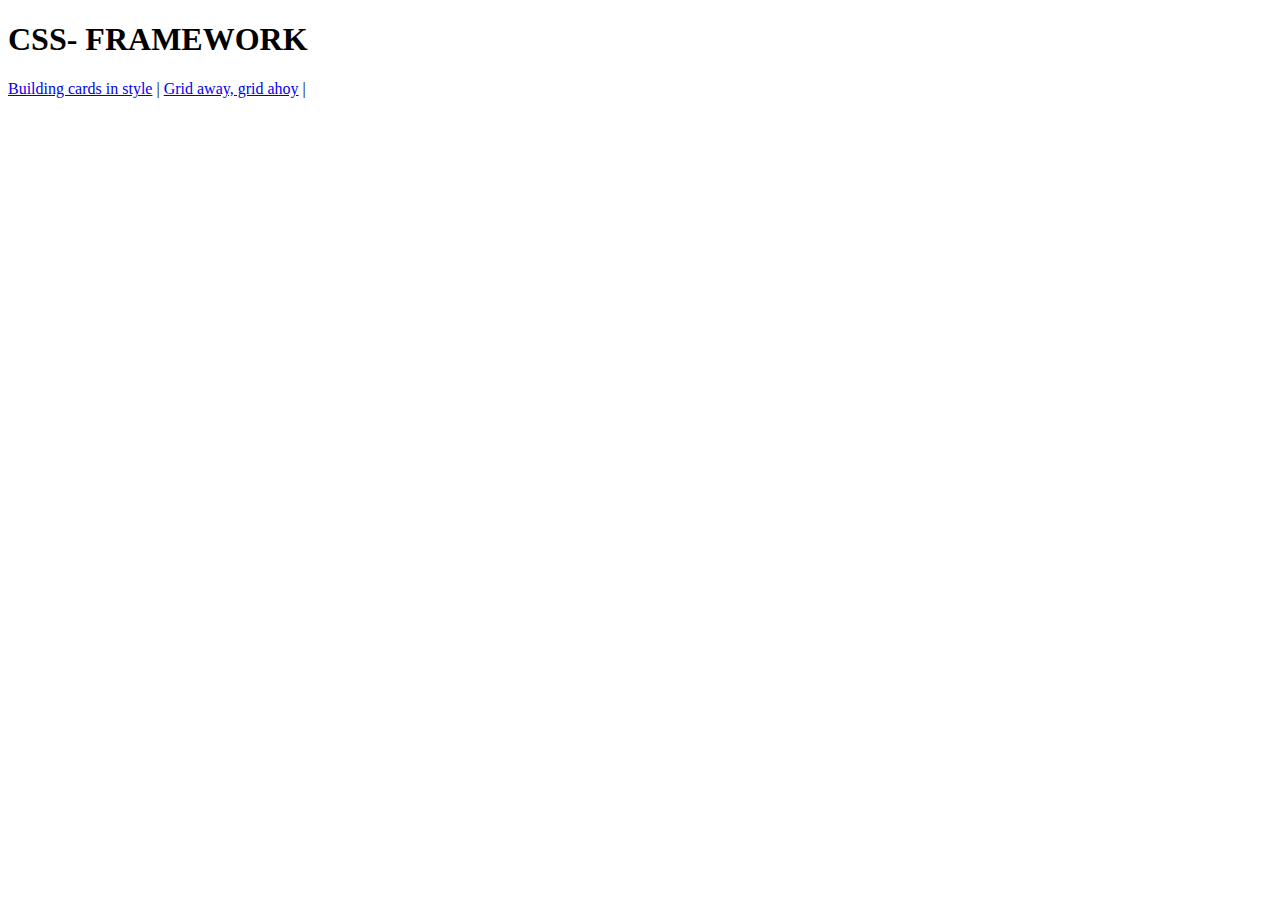
<file: index.html>
<!DOCTYPE html>
<html lang="en">
    <head>
        <title>Tutorial Link di HTML</title>
    </head>
    <body>
      <h1>CSS- FRAMEWORK</h1>
        <p>
          <a href="framework.html" >Building cards in style</a> |
          <a href="new.html" >Grid away, grid ahoy</a> |

        </p>
    </body>
</html>
</file>
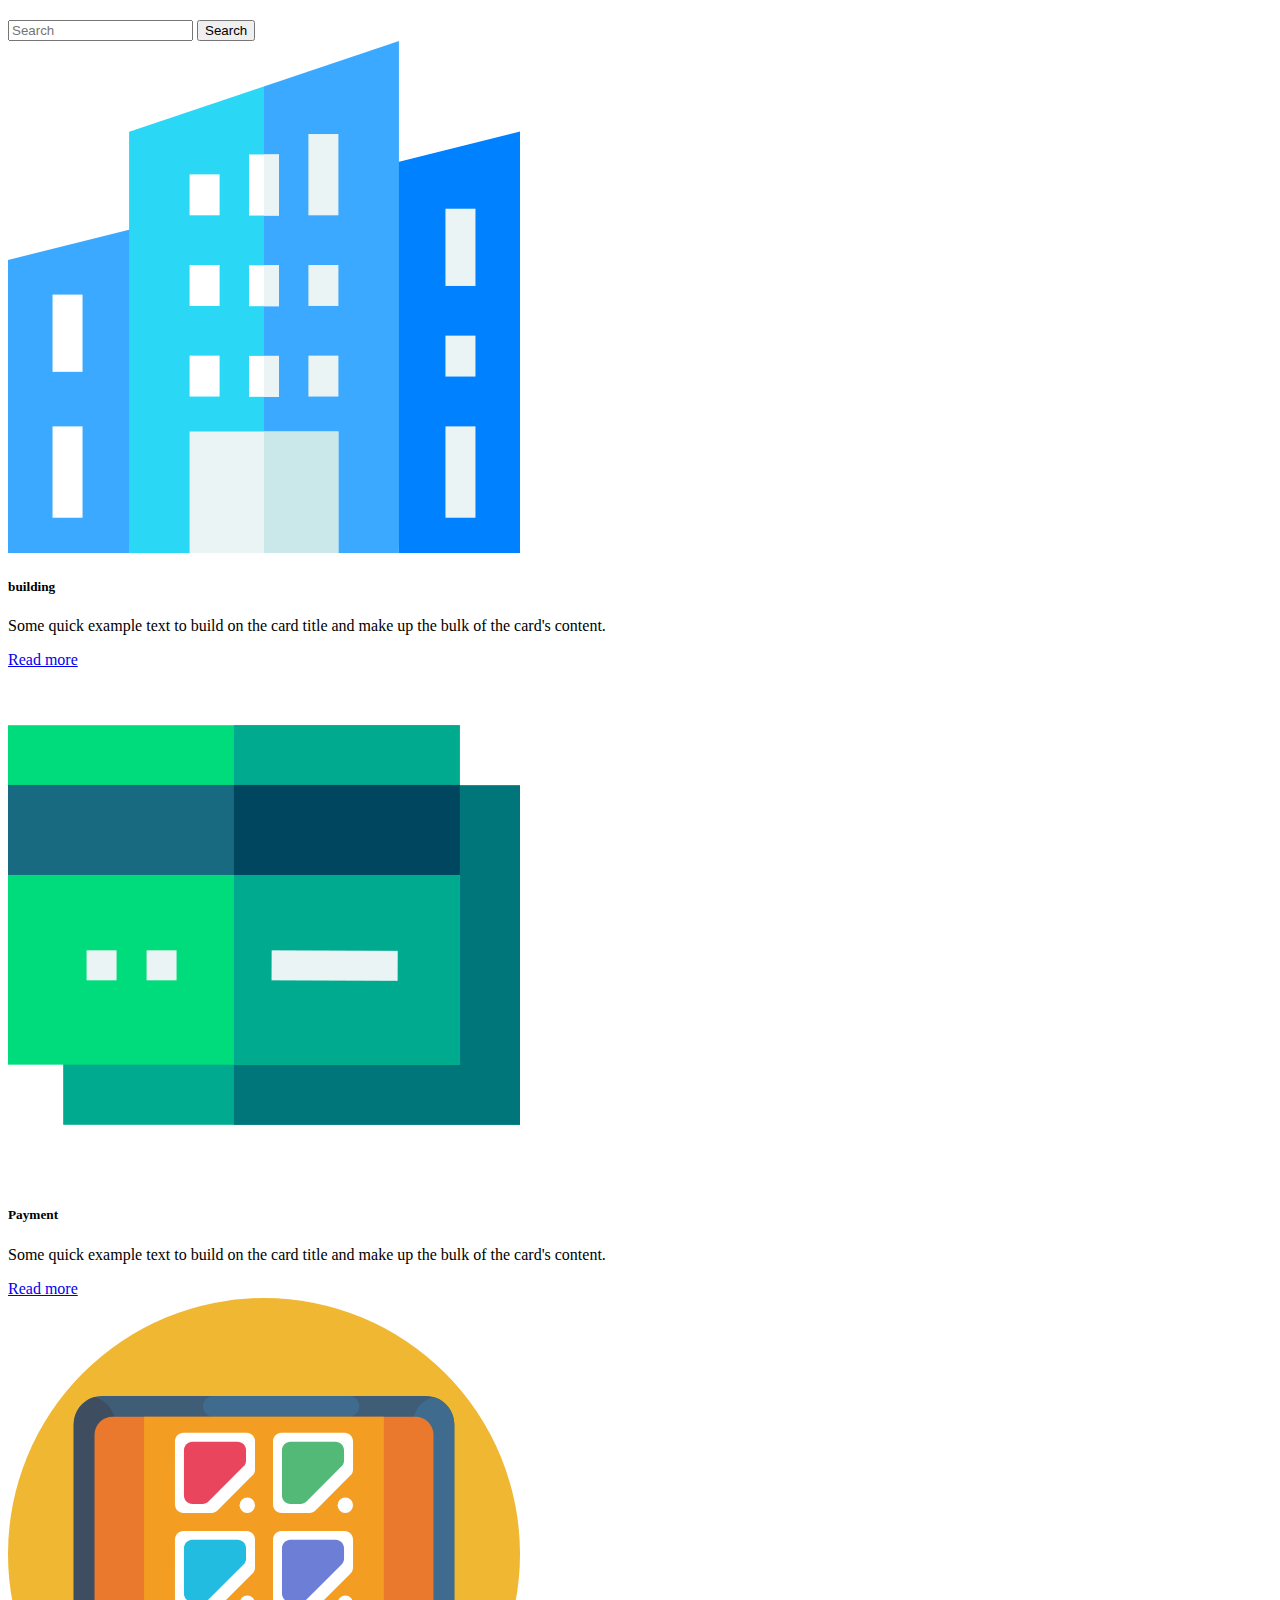
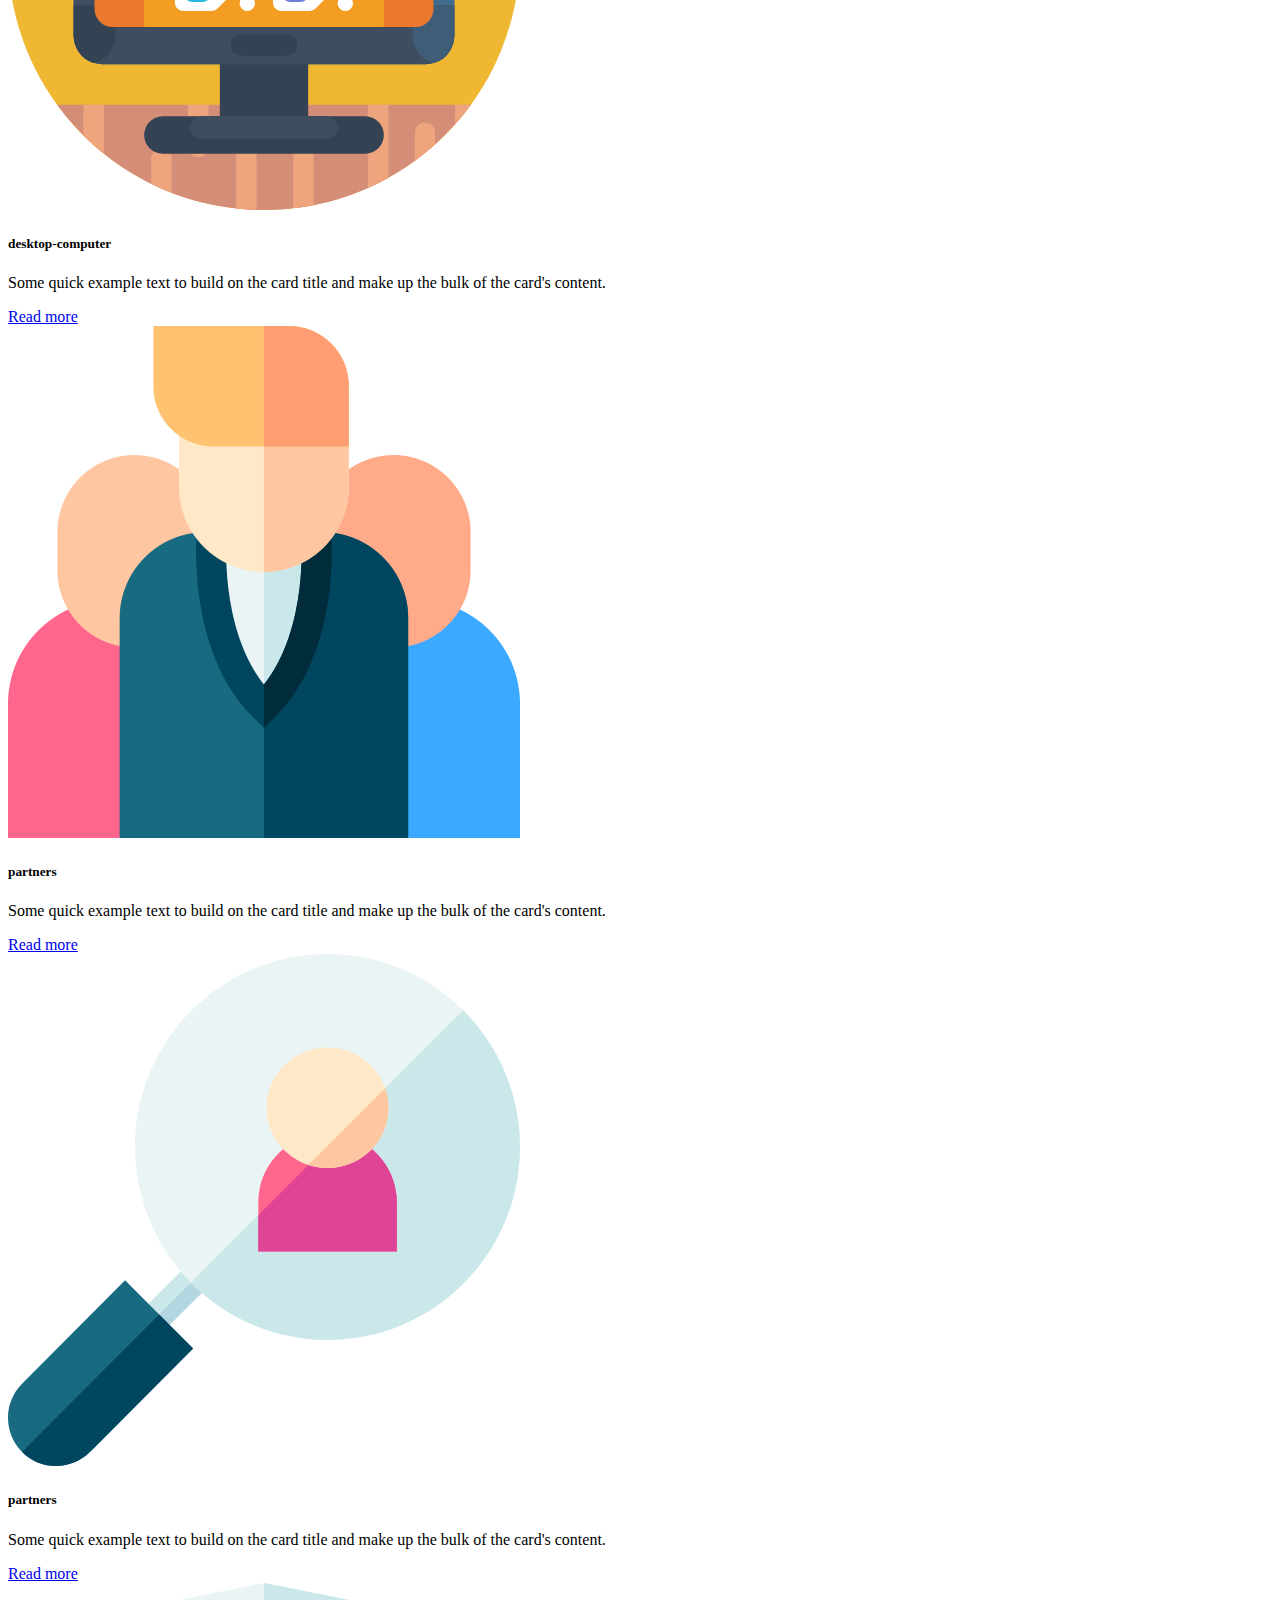
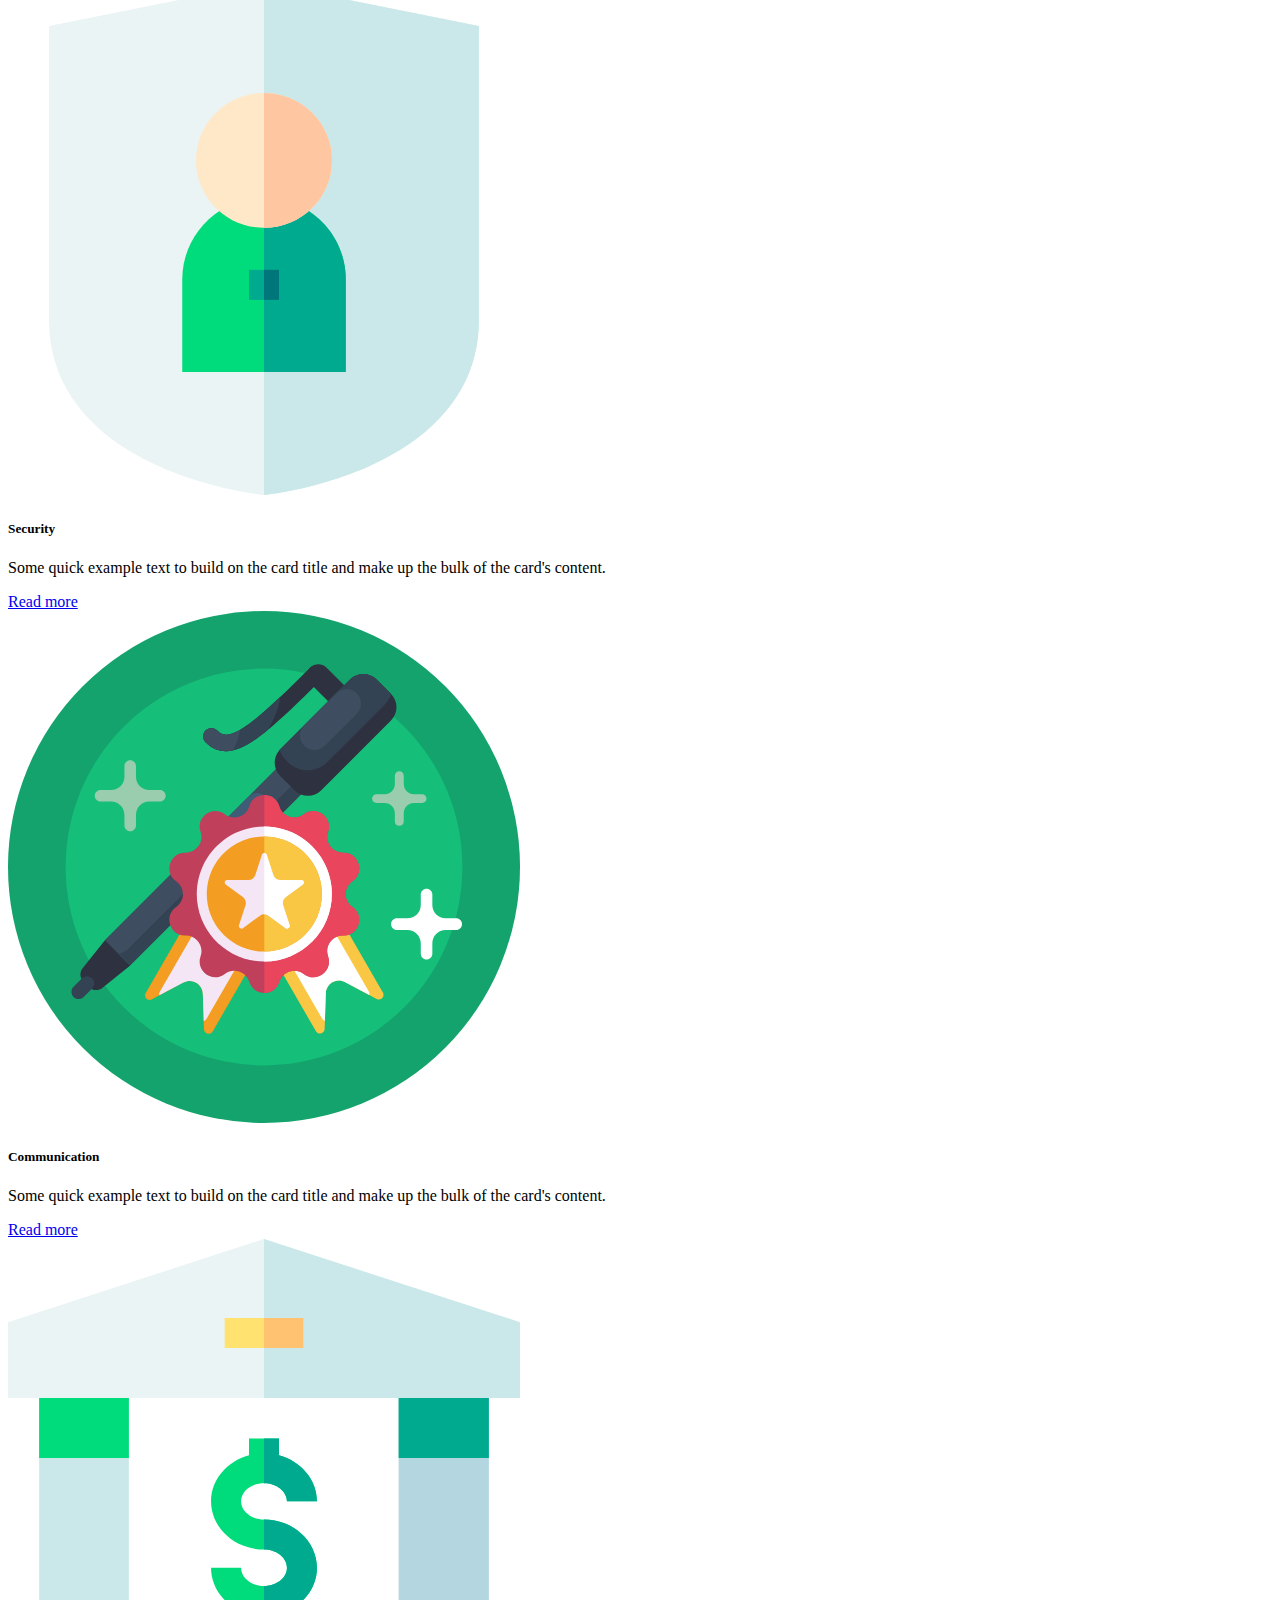
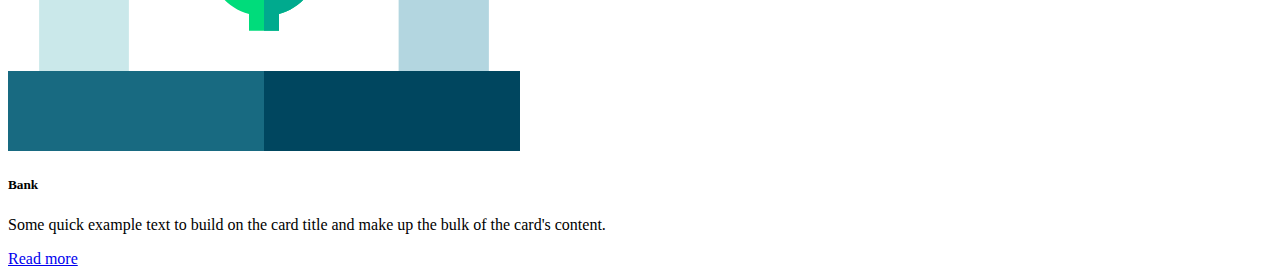
<file: framework.html>
<!doctype html>
<html lang="en">
  <head>
    <!-- Required meta tags -->
    <meta charset="utf-8">
    <meta name="viewport" content="width=device-width, initial-scale=1, shrink-to-fit=no">
    

    <!-- Bootstrap CSS -->
    <link rel="stylesheet" href="https://cdn.jsdelivr.net/npm/bootstrap@4.5.3/dist/css/bootstrap.min.css" integrity="sha384-TX8t27EcRE3e/ihU7zmQxVncDAy5uIKz4rEkgIXeMed4M0jlfIDPvg6uqKI2xXr2" crossorigin="anonymous">
    <link rel="stylesheet" href="https://use.fontawesome.com/releases/v5.15.1/css/all.css" integrity="sha384-vp86vTRFVJgpjF9jiIGPEEqYqlDwgyBgEF109VFjmqGmIY/Y4HV4d3Gp2irVfcrp" crossorigin="anonymous">


    <title>framework</title>
  </head>
  <body>
    <nav class="navbar navbar-light bg-light">
      <div class="container">
       <h2><i class="fas fa-home text-primary"></i></h2> 
      <a class="navbar-brand"></a>
      <form class="form-inline">
        <input class="form-control mr-sm-2" type="search" placeholder="Search" aria-label="Search">
        <button class="btn btn-outline-primary my-2 my-sm-0" type="submit">Search</button>
      </form>
    </div>
    </nav>
   </div>
 </section>
   <div class="container">
       <div class="row">
       <div class="col-md-3 mt-4 md-5">
        <div class="card">
            <img src="building.png" class="card-img-top" alt="building">
            <div class="card-body">
              <h5 class="card-titlet text-primary m-1"> building</h5>
              <p class="card-text ">Some quick example text to build on the card title and make up the bulk of the card's content.</p>
              
              <a href="#" class="btn btn-primary">Read more</a>
            </div>
          </div>
        </div>
    <div class="col-md-3 mt-4 md-5">
  <div class="card">
      <img src="credit-card.png" class="card-img-top" alt="credit-card">
      <div class="card-body">
        <h5 class="card-title text-primary m-1"> Payment</h5>
        <p class="card-text">Some quick example text to build on the card title and make up the bulk of the card's content.</p>
        <p>
          
         </p>
        <a href="#" class="btn btn-primary">Read more</a>
       </div>
      </div>
    </div>
    <div class="col-md-3 mt-4 md-5">
      <div class="card">
          <img src="desktop-computer.svg" class="card-img-top" alt="desktop-computer">
          <div class="card-body">
            <h5 class="card-title text-primary m-1"> desktop-computer</h5>
            <p class="card-text">Some quick example text to build on the card title and make up the bulk of the card's content.</p>
            
            <a href="#" class="btn btn-primary">Read more</a>
          </div>
        </div>
      </div>
      <div class="col-md-3 mt-4 md-5">
        <div class="card">
            <img src="partners.png" class="card-img-top" alt="partners">
            <div class="card-body">
              <h5 class="card-title text-primary m-1"> partners</h5>
              <p class="card-text">Some quick example text to build on the card title and make up the bulk of the card's content.</p>
              
              <a href="#" class="btn btn-primary">Read more</a>
            </div>
          </div>
        </div>
    
        <div class="col-md-3 mt-4 md-5">
          <div class="card">
              <img src="recruitment.svg" class="card-img-top" alt="partners">
              <div class="card-body">
                <h5 class="card-title text-primary m-1"> partners</h5>
                <p class="card-text">Some quick example text to build on the card title and make up the bulk of the card's content.</p>
                
                <a href="#" class="btn btn-primary">Read more</a>
              </div>
            </div>
          </div>
          <div class="col-md-3 mt-4 md-5">
            <div class="card">
                <img src="security.svg" class="card-img-top" alt="Security">
                <div class="card-body">
                  <h5 class="card-title  text-primary m-1">Security</h5>
                  <p class="card-text">Some quick example text to build on the card title and make up the bulk of the card's content.</p>
                 
                  <a href="#" class="btn btn-primary">Read more</a>
                </div>
              </div>
            </div>
            <div class="col-md-3 mt-4 md-5">
              <div class="card">
                  <img src="pen.svg" class="card-img-top" alt="pen">
                  <div class="card-body">
                    <h5 class="card-title text-primary m-1">Communication</h5>
                    <p class="card-text">Some quick example text to build on the card title and make up the bulk of the card's content.</p>
                  
                    <a href="#" class="btn btn-primary">Read more</a>
                  </div>
                </div>
              </div>
              <div class="col-md-3 mt-4 md-5">
                <div class="card">
                    <img src="bank.svg" class="card-img-top" alt="bank">
                    <div class="card-body">
                      <h5 class="card-title text-primary m-1">Bank</h5>
                      <p class="card-text">Some quick example text to build on the card title and make up the bulk of the card's content.</p>
                    
                      <a href="#" class="btn btn-primary">Read more</a>
                    </div>
                  </div>
            </di>
      </div>
</div>

   
  </body>
</html>
</file>
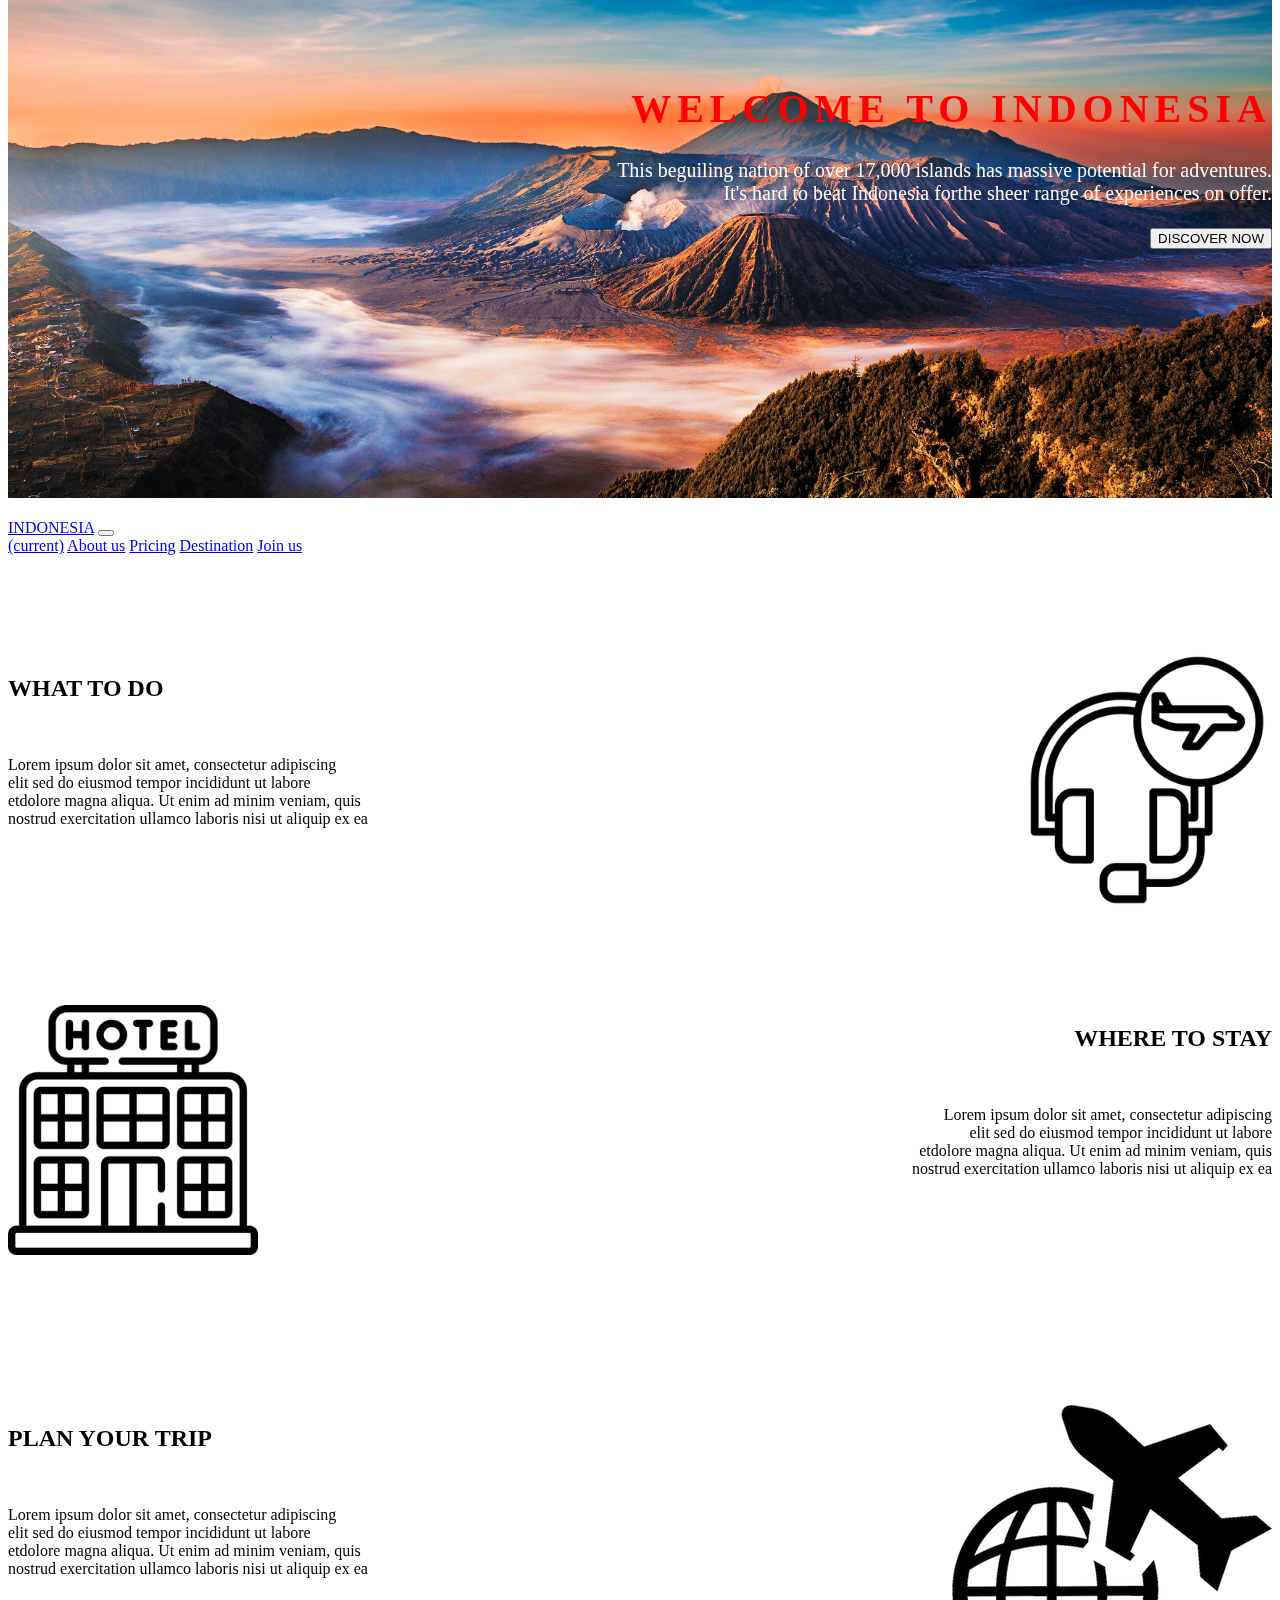
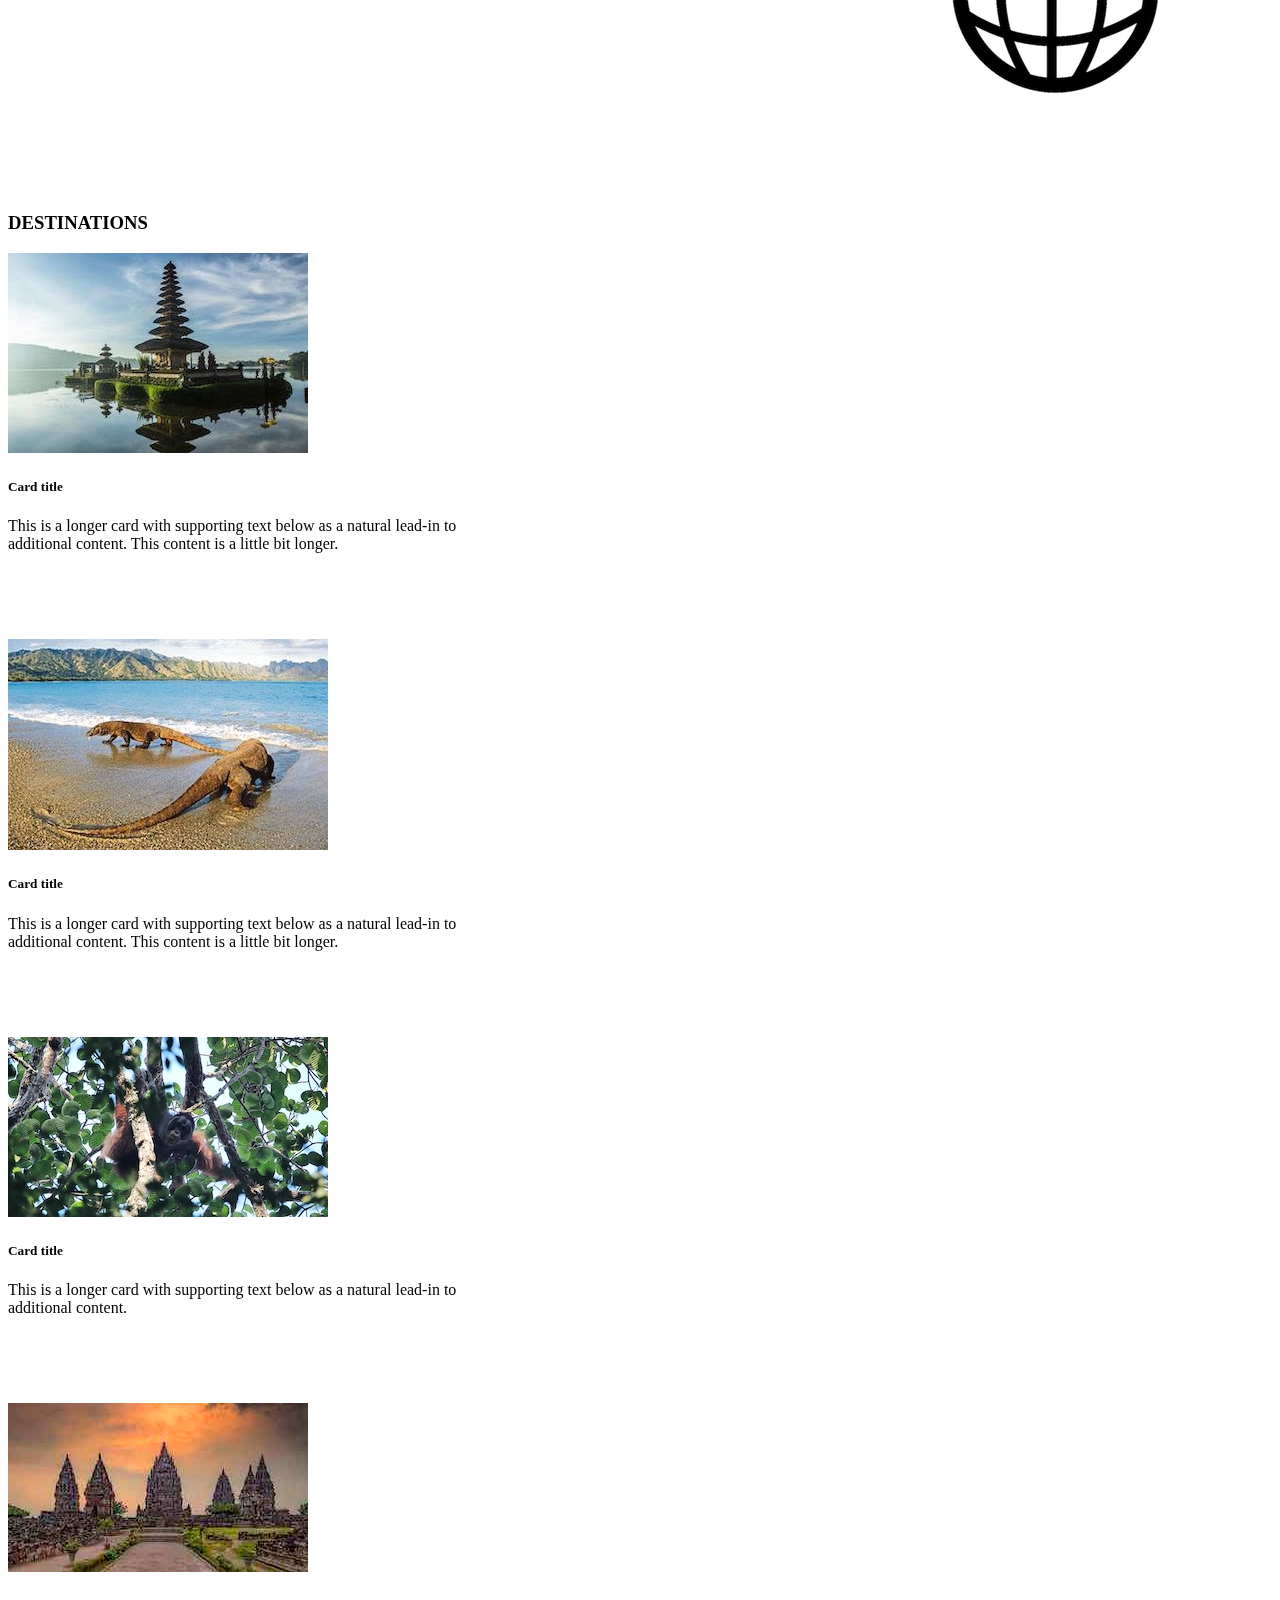
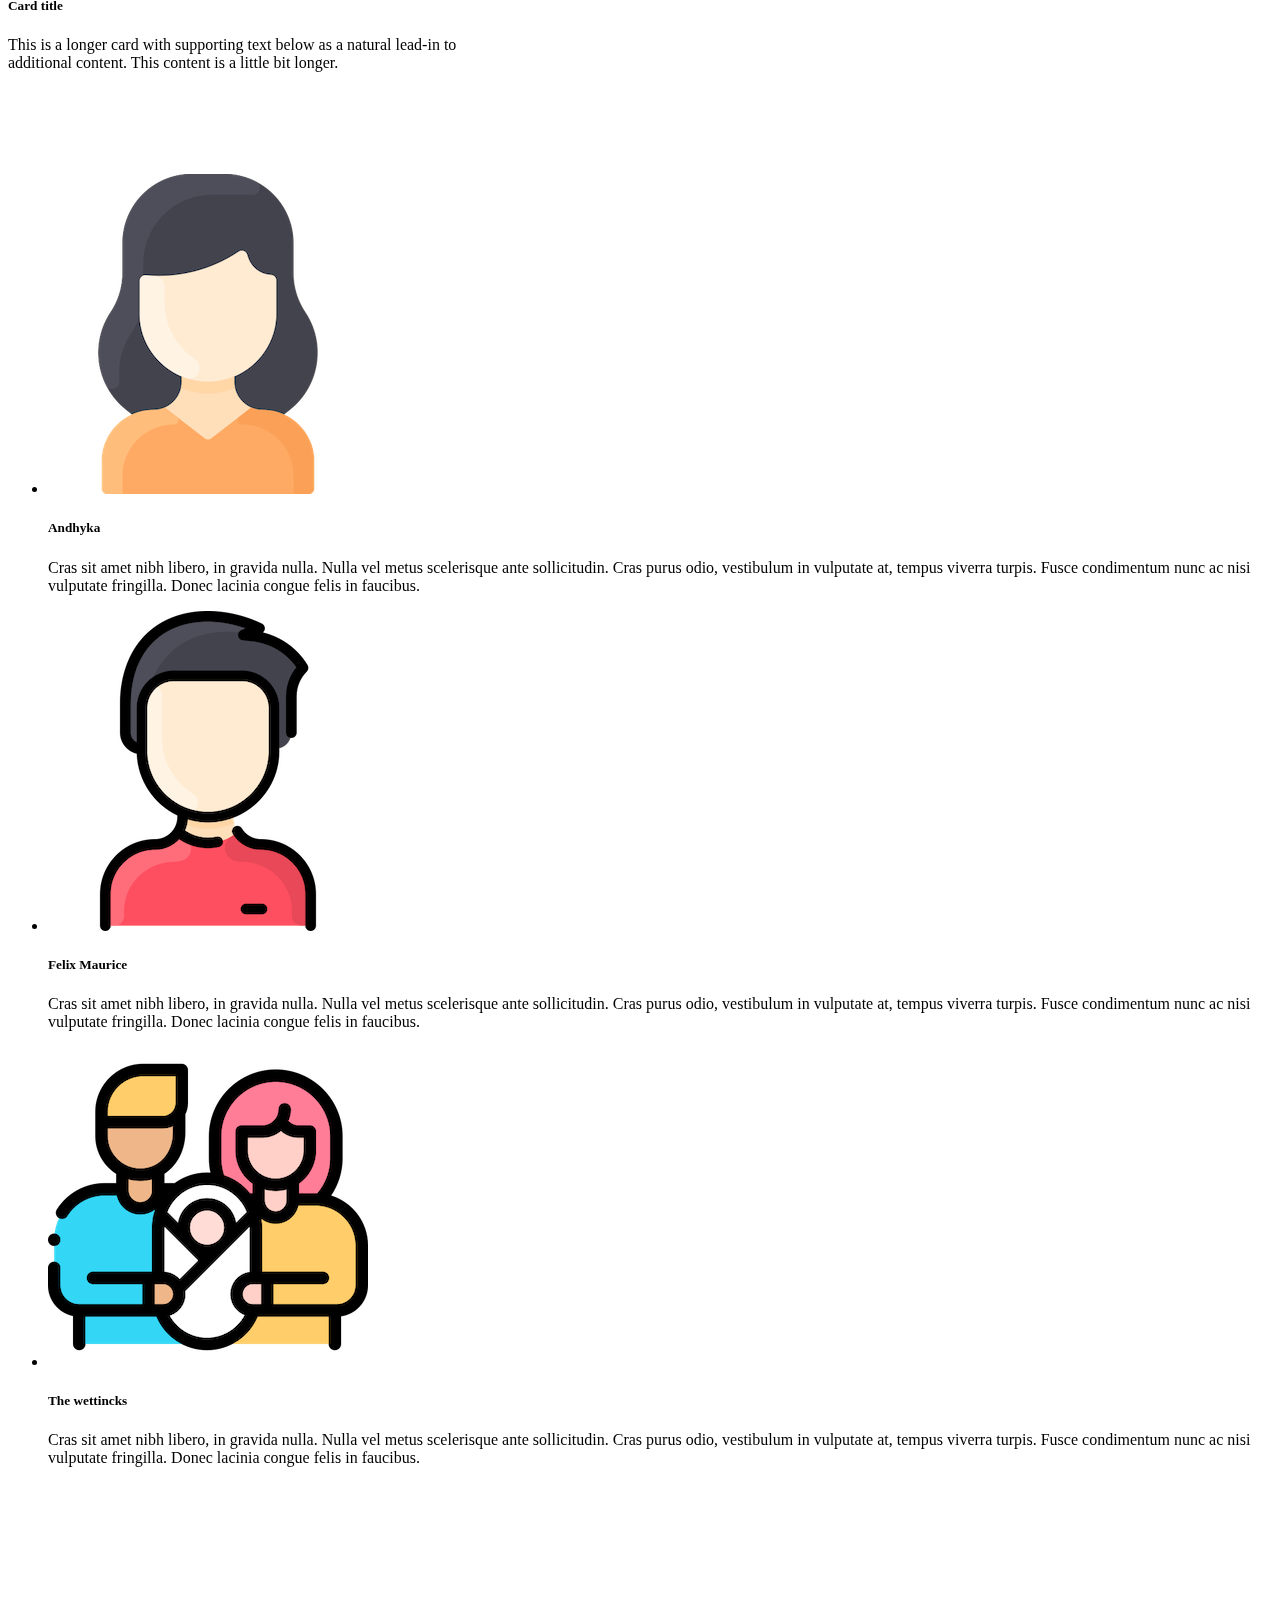
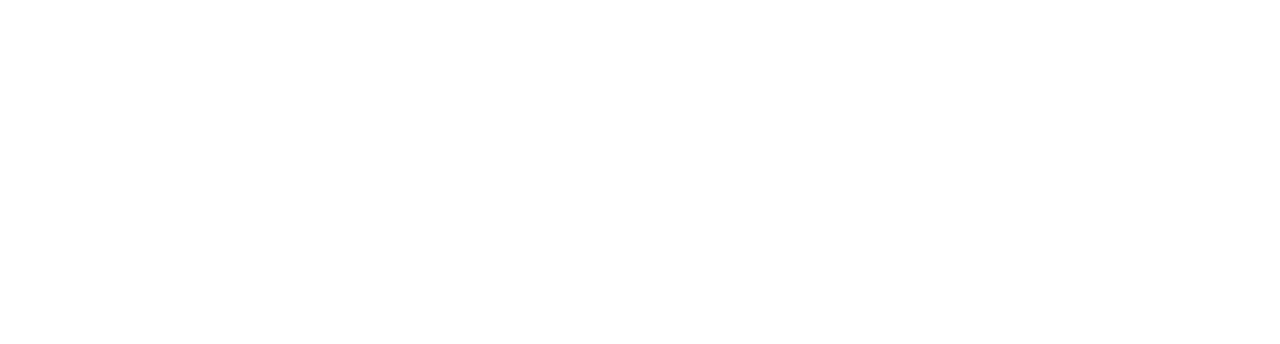
<file: new.html>
<!doctype html>
<html lang="en">
  <head>
    <!-- Required meta tags -->
    <meta charset="utf-8">
    <meta name="viewport" content="width=device-width, initial-scale=1, shrink-to-fit=no">
    <link rel="stylesheet" href="new.css">

    <!-- Bootstrap CSS -->
    <link rel="stylesheet" href="https://cdn.jsdelivr.net/npm/bootstrap@4.5.3/dist/css/bootstrap.min.css" integrity="sha384-TX8t27EcRE3e/ihU7zmQxVncDAy5uIKz4rEkgIXeMed4M0jlfIDPvg6uqKI2xXr2" crossorigin="anonymous">

    <!-- font -->
    <link href="https://fonts.googleapis.com/css2?family=Grandstander:wght@600&family=Syne+Tactile&display=swap" rel="stylesheet">
     <!-- fontawesome -->
     <link rel="stylesheet" href="https://use.fontawesome.com/releases/v5.15.1/css/all.css" integrity="sha384-vp86vTRFVJgpjF9jiIGPEEqYqlDwgyBgEF109VFjmqGmIY/Y4HV4d3Gp2irVfcrp" crossorigin="anonymous">

   <title> css framework</title>
  
</head>
<body>
  <!-- jumbotron-->

  <div class="jumbotron">
    <div class="display-4">
        <h1>WELCOME TO INDONESIA</h1>
        <p>This beguiling nation of over 17,000 islands has massive potential for adventures. <br> It's hard to beat Indonesia forthe sheer range of experiences on offer.</p>
             <button type="button" class="btn btn-danger">DISCOVER NOW </button>
      </div>
  <div class="iframe"></div>
  <iframe width="560" height="315" src="https://www.youtube.com/embed/UxxloMSV-Go" frameborder="0" allow="accelerometer; autoplay; clipboard-write; encrypted-media; gyroscope; picture-in-picture" allowfullscreen></iframe>
</div>
</div>
 <!-- end jumbotron-->

 <!-- nav -->
    <nav class="navbar navbar-expand-lg navbar-light bg-light fixed">
      <div class="container">
      <h1><i class="fas fa-plane-departure text-danger"></i></h1>
      <a class="navbar-brand text-danger bold" href="#">INDONESIA</a>
      <button class="navbar-toggler" type="button" data-toggle="collapse" data-target="#navbarNavAltMarkup" aria-controls="navbarNavAltMarkup" aria-expanded="false" aria-label="Toggle navigation">
        <span class="navbar-toggler-icon"></span>
      </button>
      <div class="collapse navbar-collapse" id="navbarNavAltMarkup">
        <div class="navbar-nav ml-auto">
          <a class="nav-link active" href="#"><span class="sr-only">(current)</span></a>
          <a class="nav-link" href="#">About us</a>
          <a class="nav-link" href="#">Pricing</a>
          <a class="nav-link" href="#">Destination</a>
          <a class="nav-link btn btn-danger" href="#">Join us</a>
        
     </div>
    </div>
  </nav>

  <!-- end nav-->
 
   <!-- layout-->
   <div class="container">
    <div class="clearfix">
    <img class="img2" src="ismi .png" alt="ismi" width="250" height="250">
    <h2 class="card-title text-danger">WHAT TO DO</h2><br>
    <p class="card-text">Lorem ipsum dolor sit amet, consectetur 
       adipiscing <br> elit sed do eiusmod tempor incididunt ut labore <br> etdolore magna aliqua. Ut enim ad minim veniam, quis <br> nostrud exercitation ullamco laboris nisi ut aliquip
      ex ea </p>
   
  </div>
 <div class="clearfix-two">
    <img class="img1" src="ismi2.png" alt="ismi" width="250" height="250">
    <h2 class="card-title text-danger">WHERE TO STAY</h2><br>
    <p class="card-text">Lorem ipsum dolor sit amet, consectetur 
      adipiscing <br> elit sed do eiusmod tempor incididunt ut labore <br> etdolore magna aliqua. Ut enim ad minim veniam, quis <br> nostrud exercitation ullamco laboris nisi ut aliquip
     ex ea </p>
  </div>
  <div class="clearfix">
    <img class="img2" src="ismi3.png" alt="ismi" width="auto" height="auto">
    <h2 class="card-title text-danger">PLAN YOUR TRIP</h2><br>
    <p class="card-text">Lorem ipsum dolor sit amet, consectetur 
      adipiscing <br> elit sed do eiusmod tempor incididunt ut labore <br> etdolore magna aliqua. Ut enim ad minim veniam, quis <br> nostrud exercitation ullamco laboris nisi ut aliquip
     ex ea </p>
  </div>
  </div>
 <!-- end layout-->
 
 <div class="container-fluid">
  <nav class="navbar mb-3">
   <h3 class="mx-auto text-danger">DESTINATIONS</h3>
  </nav>
 </div>
   <div class="container">
   <div class="row row-cols-1 row-cols-md-2">
    <div class="col mb-4">
      <div class="card"style="width:30rem; pt-4">
        <img src="image/kuta.jpg" class="card-img-top" alt="bali">
        <div class="card-body">
          <h5 class="card-title">Card title</h5>
          <p class="card-text">This is a longer card with supporting text below as a natural lead-in to additional content. This content is a little bit longer.</p>
        </div>
      </div>
    </div>
    <div class="col mb-4">
      <div class="card" style="width:30rem; pt-4">
        <img src="image/komodo.jpg" class="card-img-top" alt="komodo">
        <div class="card-body">
          <h5 class="card-title">Card title</h5>
          <p class="card-text">This is a longer card with supporting text below as a natural lead-in to additional content. This content is a little bit longer.</p>
        </div>
      </div>
    </div>
    <div class="col mb-4">
      <div class="card"style="width:30rem;">
        <img src="image/orangutan.jpg" class="card-img-top" alt="orang utan">
        <div class="card-body">
          <h5 class="card-title">Card title</h5>
          <p class="card-text">This is a longer card with supporting text below as a natural lead-in to additional content.</p>
        </div>
      </div>
    </div>
    <div class="col mb-5">
      <div class="card"style="width:30rem;">
        <img src="image/candi.jpg" class="card-img-top" alt="air">
        <div class="card-body">
          <h5 class="card-title">Card title</h5>
          <p class="card-text">This is a longer card with supporting text below as a natural lead-in to additional content. This content is a little bit longer.</p>
        </div>
      </div>
    </div>
  </div>
</div>
                       
  <!-- end destination-->


  <!--listjourney-->
  
   <div class="container">
   <ul class="list-unstyled">
    <li class="media">
      <img src="woman.png" class="mr-3" alt="woman">
      <div class="media-body">
        <h5 class="mt-0 mb-1">Andhyka</h5>
        <p>Cras sit amet nibh libero, in gravida nulla. Nulla vel metus scelerisque ante sollicitudin. Cras purus odio, vestibulum in vulputate at, tempus viverra turpis. Fusce condimentum nunc ac nisi vulputate fringilla. Donec lacinia congue felis in faucibus.</p>
      </div>
    </li>
    <li class="media my-4">
      <img src="man-2.png" class="mr-3" alt="man">
      <div class="media-body">
        <h5 class="mt-0 mb-1">Felix Maurice</h5>
        <p>Cras sit amet nibh libero, in gravida nulla. Nulla vel metus scelerisque ante sollicitudin. Cras purus odio, vestibulum in vulputate at, tempus viverra turpis. Fusce condimentum nunc ac nisi vulputate fringilla. Donec lacinia congue felis in faucibus.</p>
      </div>
    </li>
    <li class="media">
      <img src="family.png" class="mr-3" alt="family">
      <div class="media-body">
        <h5 class="mt-0 mb-1">The wettincks</h5>
        <p>Cras sit amet nibh libero, in gravida nulla. Nulla vel metus scelerisque ante sollicitudin. Cras purus odio, vestibulum in vulputate at, tempus viverra turpis. Fusce condimentum nunc ac nisi vulputate fringilla. Donec lacinia congue felis in faucibus.</p>
      </div>
    </li>
  </ul>
</div>
<!-- 21:9 aspect ratio -->
<div class="container">
<div class="embed-responsive embed-responsive-21by9">
  <iframe width="560" height="315" src="https://www.youtube.com/embed/LCqK7wZd2Pk" frameborder="0" allow="accelerometer; autoplay; clipboard-write; encrypted-media; gyroscope; picture-in-picture" allowfullscreen></iframe>
 </div>
</div>

 <!--endjourney-->
  
 
 <!-- Optional JavaScript; choose one of the two! -->
 <!-- Option 1: jQuery and Bootstrap Bundle (includes Popper) -->
    <script src="https://code.jquery.com/jquery-3.5.1.slim.min.js" integrity="sha384-DfXdz2htPH0lsSSs5nCTpuj/zy4C+OGpamoFVy38MVBnE+IbbVYUew+OrCXaRkfj" crossorigin="anonymous"></script>
    <script src="https://cdn.jsdelivr.net/npm/bootstrap@4.5.3/dist/js/bootstrap.bundle.min.js" integrity="sha384-ho+j7jyWK8fNQe+A12Hb8AhRq26LrZ/JpcUGGOn+Y7RsweNrtN/tE3MoK7ZeZDyx" crossorigin="anonymous"></script>

    <!-- Option 2: jQuery, Popper.js, and Bootstrap JS
    <script src="https://code.jquery.com/jquery-3.5.1.slim.min.js" integrity="sha384-DfXdz2htPH0lsSSs5nCTpuj/zy4C+OGpamoFVy38MVBnE+IbbVYUew+OrCXaRkfj" crossorigin="anonymous"></script>
    <script src="https://cdn.jsdelivr.net/npm/popper.js@1.16.1/dist/umd/popper.min.js" integrity="sha384-9/reFTGAW83EW2RDu2S0VKaIzap3H66lZH81PoYlFhbGU+6BZp6G7niu735Sk7lN" crossorigin="anonymous"></script>
    <script src="https://cdn.jsdelivr.net/npm/bootstrap@4.5.3/dist/js/bootstrap.min.js" integrity="sha384-w1Q4orYjBQndcko6MimVbzY0tgp4pWB4lZ7lr30WKz0vr/aWKhXdBNmNb5D92v7s" crossorigin="anonymous"></script>
    -->
  </body>
</html>
</file>
<file: new.css>
.jumbotron {
    background-image: url(image/jawa.jpg);
    background-size: cover;
    height: 640px;
}

.jumbotron .display-4{
    text-align: right;
    font-size: 20px;
    padding-top: 200px;
    margin-top :-150px;
}

.jumbotron h1{
    text-align: right;
    color: red;
    letter-spacing: 6px;
    
}

.jumbotron p {
        text-indent: 30px;
        text-align: right;
       color: snow;
      
}
 
.container .clearfix{
    padding-top: 100px;
    padding-bottom: 100px;
}

.clearfix {
    overflow: auto;
    padding-bottom: 50px;
   
  }
  
.img2 {
    float: right;
  }

.img1{
    float: left;
  }

.clearfix-two{
      overflow: auto;
      padding-bottom: 50px;
      text-align: right;
  }
 
 
.row .card:hover{
     box-shadow: 2px 2px 2px rgba(0,0,0,0.3);
     transform :scale(1,01);
     border-color: red;
     background-color:salmon;
     
 }

 .container .card {
padding-bottom: 70px;

 }
    
    
/* desktop version */
</file>
